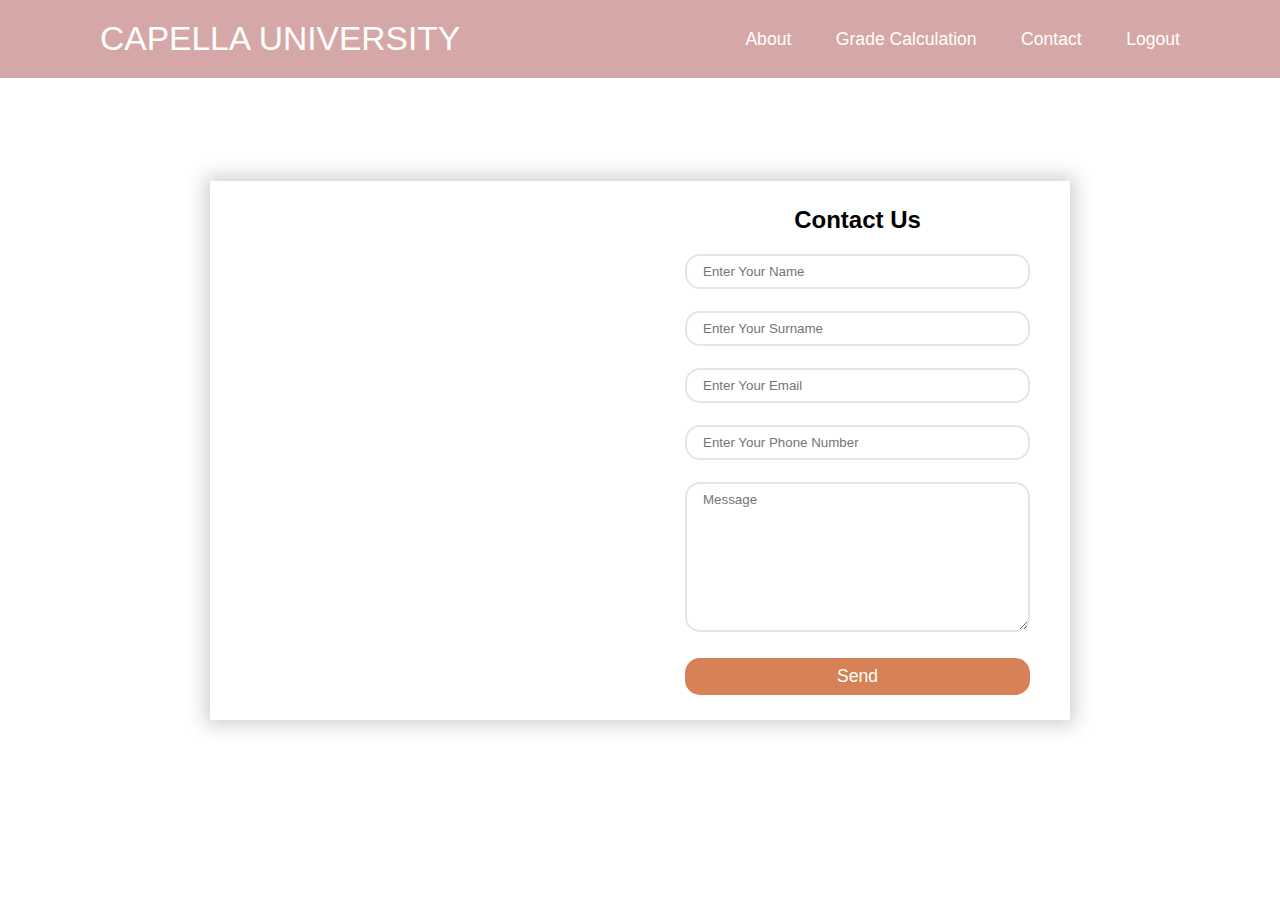
<file: contact.html>
<!DOCTYPE html>
<html lang="en">
<head>
    <meta charset="UTF-8">
    <meta http-equiv="X-UA-Compatible" content="IE-edge">
    <meta name="viewport" content="width=device-width, initial-scale=1.0">
    <title>Capella University</title>
    <link rel="stylesheet" href="style.css">
</head>
<body>
    <header class="header">
        <a href="#" class="logo"><ion-icon name="school"></ion-icon> CAPELLA UNIVERSITY</a>
        <nav class="nav">
            <a href="about.html">About</a>
            <a href="gradecalculation.html">Grade Calculation</a>
            <a href="contact.html">Contact</a>
            <a href="index.html">Logout</a>
        </nav>
    </header>
    <!--CONTACT-->

 <section class="contact">
    <div class="contactUs">
        <div class="contact-box">
            <div class="left">
               <iframe src="https://www.google.com/maps/embed?pb=!1m18!1m12!1m3!1d385396.3210275144!2d28.682536522082046!3d41.005370221838405!2m3!1f0!2f0!3f0!3m2!1i1024!2i768!4f13.1!3m3!1m2!1s0x14caa7040068086b%3A0xe1ccfe98bc01b0d0!2zxLBzdGFuYnVs!5e0!3m2!1str!2str!4v1703448595680!5m2!1str!2str" style="border:0;" allowfullscreen="" loading="lazy" referrerpolicy="no-referrer-when-downgrade"></iframe>
            </div>
            <div class="title">
             <h2>Contact Us</h2>
             <form>
                <input type="text" class="field" placeholder="Enter Your Name" id="firstName">
                <input type="text" class="field" placeholder="Enter Your Surname" id="lastName">
                <input type="text" class="field" placeholder="Enter Your Email" id="email">
                <input type="text" class="field" placeholder="Enter Your Phone Number" id="phoneNumber">
                <textarea placeholder="Message" class="field" id="message"></textarea>
                <button href="mailto:" class="btn">Send</button>
             </form>
            </div>
        </div>
    </div>
 </section>
    </body>

    <script src="script.js"></script>

</html>
</file>
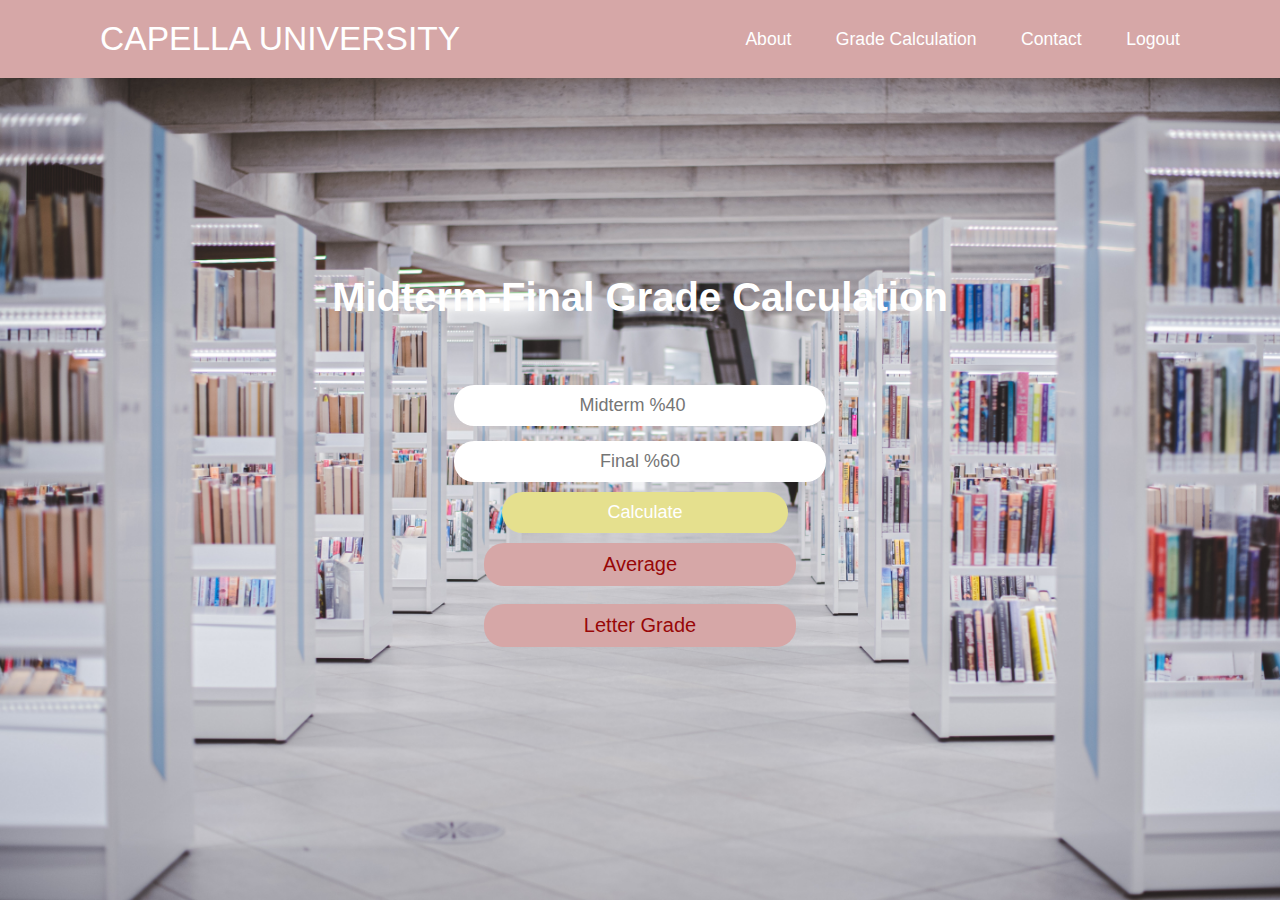
<file: gradecalculation.html>
<!DOCTYPE html>
<html lang="en">
<head>
    <meta charset="UTF-8">
    <meta http-equiv="X-UA-Compatible" content="IE-edge">
    <meta name="viewport" content="width=device-width, initial-scale=1.0">
    <title>Capella University</title>
    <link rel="stylesheet" href="style.css">
</head>
<body>
    <header class="header">
        <a href="#" class="logo"><ion-icon name="school"></ion-icon> CAPELLA UNIVERSITY</a>
        <nav class="nav">
            <a href="about.html">About</a>
            <a href="gradecalculation.html">Grade Calculation</a>
            <a href="contact.html">Contact</a>
            <a href="index.html">Logout</a>
    </header>

    <!--GRADE CALCULATİON-->

    <section class="gradecalculation.html">
        <div class="main">
            <div class="grades">
                <h1>Midterm-Final Grade Calculation</h1>
                <div class="midterm">
                    <input type="number" id="midterm" placeholder="Midterm %40">
                </div>
                <div class="final">
                <input class="final" id="final" placeholder="Final %60">
                </div>
                <div class="buttons">
                    <button id="calculate" class="btn">Calculate</button>
                </div>
                <div class="result">
                    <p id="average">Average</p>
                <br>
                    <p id="avletterGrade">Letter Grade</p>
                </div>
            </div>
        </div>


    </section>
    <script src="script.js"></script>

</body>
</html>
</file>
<file: style.css>
/* HOME */

* {
    margin: 0;
    padding: 0;
    box-sizing: border-box;
    font-family: 'Trebuchet MS', 'Lucida Sans Unicode', 'Lucida Grande', 'Lucida Sans', Arial, sans-serif;
}

.header{
    position: fixed;
    top: 0;
    left: 0;
    width: 100%;
    padding: 20px 100px;
    background: rgb(214, 167, 167);
    display: flex;
    justify-content: space-between;
    align-items: center;
    z-index: 99;
}

.header .logo{
    font-size: 2.1em;
    color: #fff;
    text-decoration: none;
}

.nav a {
    position: relative;
    font-size: 1.1em;
    color: #fff;
    text-decoration: none;
    margin-left: 40px;
}

.nav a::after{
    content: '';
    position: absolute;
    left: 0;
    bottom: -6px;
    width: 100%;
    height: 3px;
    background: #fff;
    border-radius: 5px;
    transform: scaleX(0);
    transition: .5s;
}

.nav a:hover::after{
    transform: scaleX(1);
}

.home{
    position: relative;
    width: 100%;
    height: 100vh;
    background: url('photo13.jpg') no-repeat;
    background-size: cover;
    background-position: center;
    display: flex;
    justify-content: space-between;
    align-items: center;
    padding: 80px 100px 0;
}

.home .content{
    max-width: 600px;
    color: #fff;
}

.content h2{
    font-size: 3em;
    letter-spacing: .03em;
}

.content p{
    margin: 10px 0 40px;
}

.content a{
    color: #fff;
    text-decoration: none;
    border: 2px solid #fff;
    font-weight: 500;
    padding: 10px 40px;
    border-radius: 40px;
    transition: .5s;
}

.content a:hover{
    background: #1e0b04;
}

.home .wrapper-login{
    position: relative;
    width: 440px;
}

.wrapper-login h2{
    font-size: 2em;
    color: #fff;
    text-align: center;
}

.wrapper-login .input-box{
    position: relative;
    width: 100%;
    height: 50px;
    margin: 40px 0;
}

.input-box input{
    width: 100%;
    height: 100%;
    background: transparent;
    border: 1px solid #fff;
    outline: none;
    border-radius: 40px;
    font-size: 1em;
    color: #fff;
    padding: 0 25px 0 45px;
}

.input-box label{
    position: absolute;
    top: 50%;
    left: 45px;
    transform: translateY(-50%);
    font-size: 1em;
    color: #fff;
    pointer-events: none;
    transition: .5s;
}

.input-box input:focus~label,
.input-box input:valid~label{
    font-size: .8em;
    top: -14px;
    left: 17px;
}

.input-box .icon{
    position: absolute;
    top: 14px;
    left: 15px;
    font-size: 1.2em;
    color: #fff;
}

.wrapper-login .remember-forgot{
    font-size: .9em;
    color: #fff;
    margin: -25px 0 15px;
    display: flex;
    justify-content: space-between;
}

.remember-forgot label input{
    accent-color: #1e0b04;
    margin-right: 3px;
}

.remember-forgot a{
    color: #fff;
    text-decoration: none;
}

.remember-forgot a:hover{
    text-decoration: underline;
}

.wrapper-login .btn{
    width: 100%;
    height: 50px;
    border: none;
    outline: none;
    border-radius: 40px;
    background: linear-gradient(90deg, #b3a0a0, rgb(221, 186, 186));
    box-shadow: 0 8px 10px rgba(0, 0, 0, .5);
    cursor: pointer;
    font-size: 1em;
    color: #fff;
    font-weight: 500;
}


/* ABOUT */

body .container{
    display: flex;
    justify-content: center;
    align-items: center;
    min-height: 100vh;
    background: rgb(214, 167, 167);
}

.container{
    overflow: auto;
    margin: 10px auto;
    width: 100%;
}

img{
    max-width: 370px;
    height: 50vh;
    float: left;
    border: 1px solid #fff;
    border-radius: 10px;
    margin-right: 20px;
    margin-left: 20px;
}

.text-box{
    color: rgb(53, 8, 8);
    margin-right: 40px;
    margin-left: 20px;
}

.text-box h3{
    font-size: 44px;
}

.text-box p{
    font-size: 18px;
}

/* GRADE CALCULATİON */

body .main{
    background-image: url('photo18.jpg');
    background-size: cover;
    display: flex;
    justify-content: center;
    align-items: center;
    height: 100vh;
    margin: 0;
    padding: 0;
}
.main {
    text-align: center;
}

.main h1 {
    font-size: 2.5em;
    margin-bottom: 50px;
    color: #fff;
}

.grades{
    height: 350px;
    top: center;
    position: relative;
    border-radius: 10%;
    display: flex;
    flex-direction: column;
    align-items: center;
    justify-content: space-between;
    background-position: center;
}

.midterm{
    input{
padding: 10px 70px;
margin: 15px;
font-size: 18px;
outline: none;
border: none;
border-radius: 20px;
text-align: center;
     }
    }

    .final{
        input{
        padding: 10px 70px;
        font-size: 18px;
        outline: none;
        border: none;
        border-radius: 20px;
        text-align: center;
            }
        }

        .buttons{
          margin: 5px;
    
             button{
            padding: 10px 100px;
            margin: 5px;
            border: none;
            cursor: pointer;
            background-color: rgb(229, 224, 142);
            font-size: 18px;
            border-radius: 30px;
            transition: .3s ease-in-out;
    
            &:hover{
                background-color: purple;
            }
        }
        }

        .result{
            text-align: center;
       p{
       font-size: 20px;
       background-color: rgb(214, 167, 167);
       padding: 10px 100px;
       border-radius: 20px;
       color: rgb(152, 7, 7);
        }
       }




/* CONTACT */

body .contactUs{
    display: flex;
    justify-content: center;
    align-items: center;
    width: 100%;
    min-height: 100vh;
}

.contactUs{
    position: relative;
    width: 100%;
    height: 100%;
    display: flex;
    justify-content: space-around;
    align-items: center;
    flex-wrap: wrap
}

.contact-box{
    max-width: 860px;
    display: grid;
    grid-gap: 10px;
    grid-template-columns: repeat(2, 1fr);
    justify-content: center;
    align-items: center;
    text-align: center;
    background-color: #fff;
    box-shadow: 0px 0px 18px 5px rgba(0, 0, 0, 0.19);
}

.left iframe{
    padding: 10px 10px;
    width: 100%;
    height: 470px;
}

.title{
    padding: 25px 40px;
}

h2{
    position: relative;
    padding: 0 0 10px;
    margin-bottom: 10px;
}

h2:after{
    content: "";
    position: absolute;
    left: 50%;
    bottom: 0;
    transform: translateX(-50%);
    height: 4px;
    width: 50px;
}

.field{
    width: 100%;
    border: 2px  solid rgba(0, 0, 0, 0.1);
    outline: none;
    background-color: #fff;
    padding: .5rem 1rem;
    margin-bottom: 22px;
    transition: .3s;
    border-radius: 15px;
}

.field:hover{
    background-color: rgba(0, 0, 0, 0.1);
}

textarea{
    min-height: 150px;
}

.btn{
    width: 100%;
    padding: .5rem 1rem;
    background: rgb(215, 129, 86);
    color: #fff;
    font-size: 1.1rem;
    border: none;
    outline: none;
    cursor: pointer;
    transition: .3s;
    border-radius: 15px;
}

.btn:hover {
    background: purple;
}

.field.focus{
    border: 2px solid rgba(203, 93, 217, 0.7);
    background: #fff;
}

@media screen and (max-width:769px){
    .contact-box{
        grid-template-columns: 1fr;
    }
    .left iframe{
        padding: 0;
    }
}
</file>
